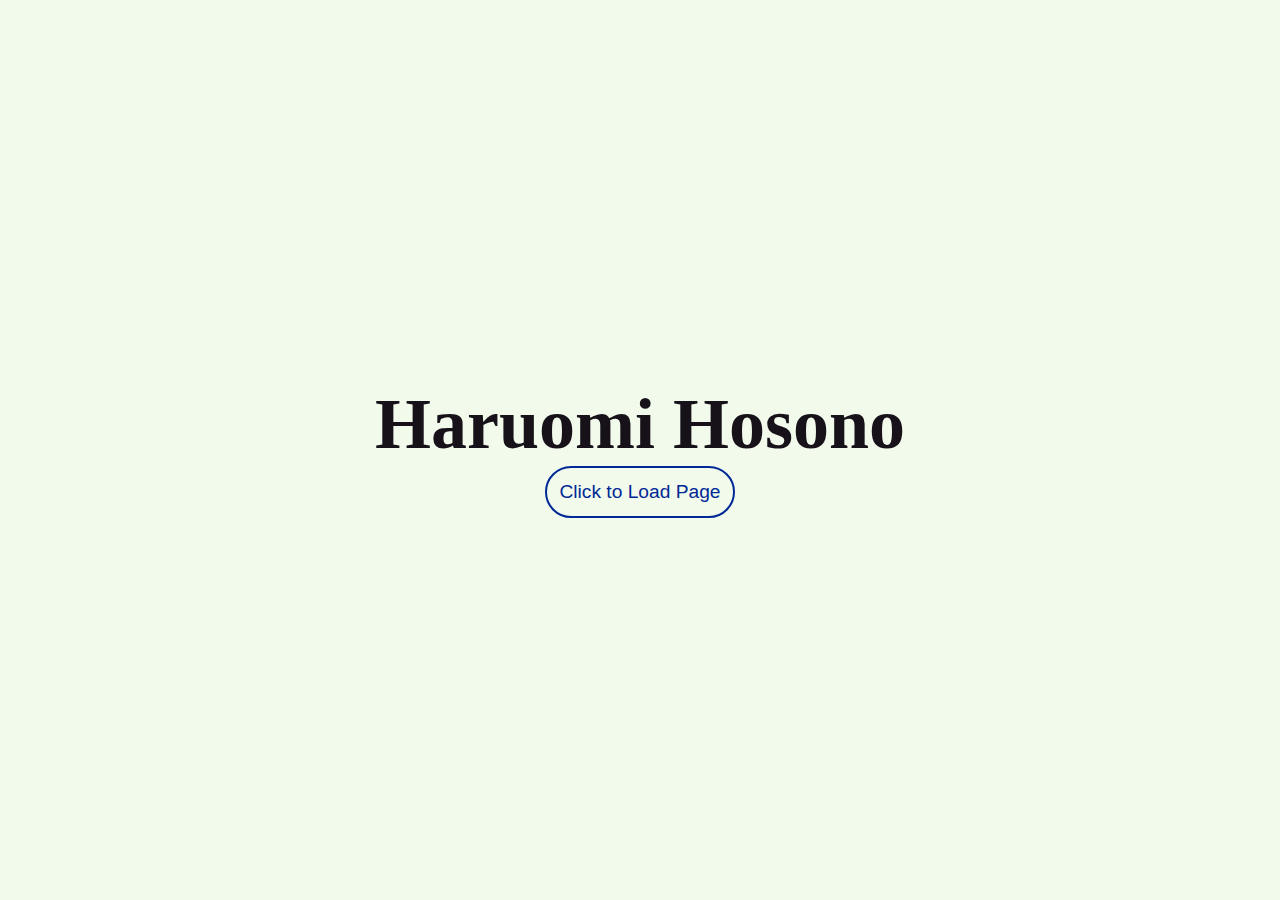
<file: a2.2/index.html>
<!DOCTYPE html>

<!-- 

  PROVIDE MEANINGFUL FEEDBACK TO THE FOLLOWING ELEMENTS:
  1) <button> with the id of load-link on the loading page (index.html)
  2) <div> with the id of load-throbber on the loading page (index.html)
  3) <li> inside of the <ol> inside of the <nav> on the information page (hosono.html)
  4) <button> with the id of mode-button on the information page (hosono.html)
  5) switchModes() function - hint you can add a transition CSS property to the <body> and it will be inherited 
     by all the elements inside, so when custom CSS variables are changed it will apply transition

-->

<!--Peter's comments: So this is a reminiscence of a Wikipedia page so for me simple is the optimal way here, no need for something flashy just plain and simple and the webpage would do its job just fine.
I only changed the color of the hover function from purple to deep blue since it would be more like to google color scheme. Also, the cursor I changed to a pointer.
-->
<!--
1) For the load-link button I decided to give just a plain curve border with the color scheme of the default website.
2) I've also looked into LinkedIn and some other websites that would serve the same purpose and the simple design here just work well for me. The load-throbber here is heavily inspired by LinkedIn.
3) I put some highlighted hover effects over the information text.
4) + 5) The Light&Dark mode I also did some effects just like the previous ones.
-->

<html lang="en">

  <head>

    <meta charset="utf-8" name="viewport" content="width=device-width, initial-scale=1.0">

    <link rel="stylesheet" type="text/css" href="style.css">

    <title>Loading Page</title>

    <script src="./fakeLoad.js" defer></script>

  </head>

  <body id="load-body">

      <h1>Haruomi Hosono</h1>
      <!--
        Typically I'd use an <a> here but as we're faking a load time I'm using a <button> instead.  If it was an 
        <a> I would leave off the target attribute so that it would redirect the current tab.
      -->
      <!--
        The function loadPageAfterDelay() is declared in the file fakeLoad.js - it takes a number value that sets the 
        amount of time it takes in ms and a url to redirect to.
      -->
      <button id="load-link" onclick="loadPageAfterDelay(10000, './hosono.html')">Click to Load Page</button>
      <!--
        This is a div we're using for the throbber - if we wanted to do a % based loading bar there is an element 
        called <progress> but as this one is just indicating a wait rather than providing direct feedback on progress I've 
        opted for using a <div>.
      -->
      <div id="load-throbber"></div>

  </body>

</html>
</file>
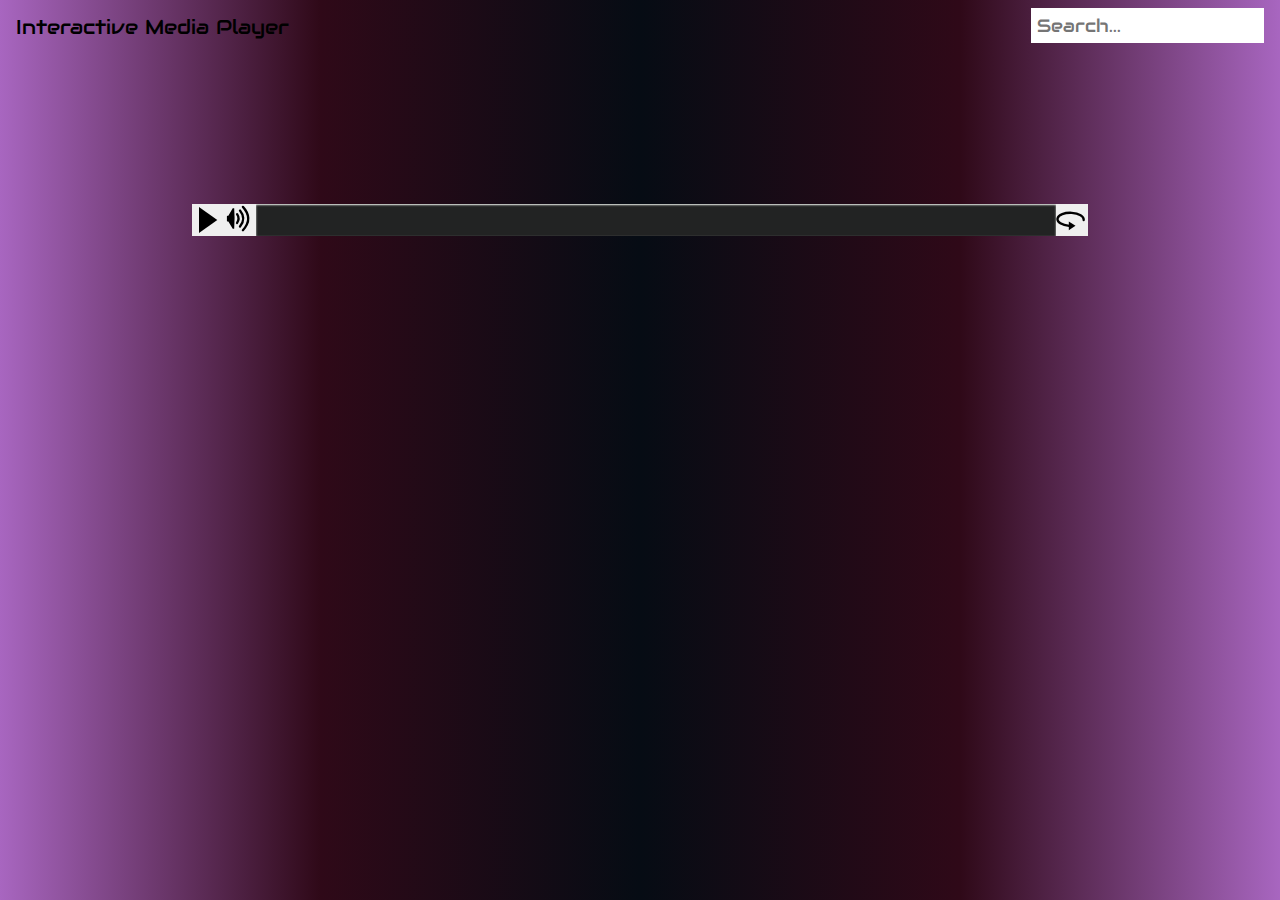
<file: a2.3/index.html>
<!DOCTYPE html>

<html lang="en">

  <head>

    <meta charset="utf-8" name="viewport" content="width=device-width, initial-scale=1.0">
    <title>Media Player Experiment</title>
    <link rel="stylesheet" href="style.css">
    <script src="playerControls.js" defer></script>
    <link rel="stylesheet" href="https://fonts.googleapis.com/css?family=Audiowide">

  </head>

  <body>
   
    <div class="topnav">
      <a>Interactive Media Player</a>
      <input type="text" placeholder="Search...">
    </div>

    <!-- this element holds all of the media player -->
    <div class="video-player-wrapper">
      <!-- this element holds the video element and the overlay -->
      <div class="video-element-wrapper">

        <video id="videoElement" controls>
          <source src="https://thelongesthumstore.sgp1.cdn.digitaloceanspaces.com/IM-2250/miac.mp4" type="video/mp4">
        </video>

        <img id="videoPlayOverlay" src="./icons/play.svg">

      </div>
      <!-- this element holds all of the custom controls -->
      <div class="video-controls-wrapper" id="controlsWrapper">

        <button class="video-control-button" id="playButton"></button>
        
        <button class="video-control-button" id="muteButton"></button>

        <progress class="video-progress-bar" id="progressBar" value="0"></progress>

        <button class="video-control-button" id="loopButton"></button>

      </div>

    </div>

  </body>

</html>
</file>
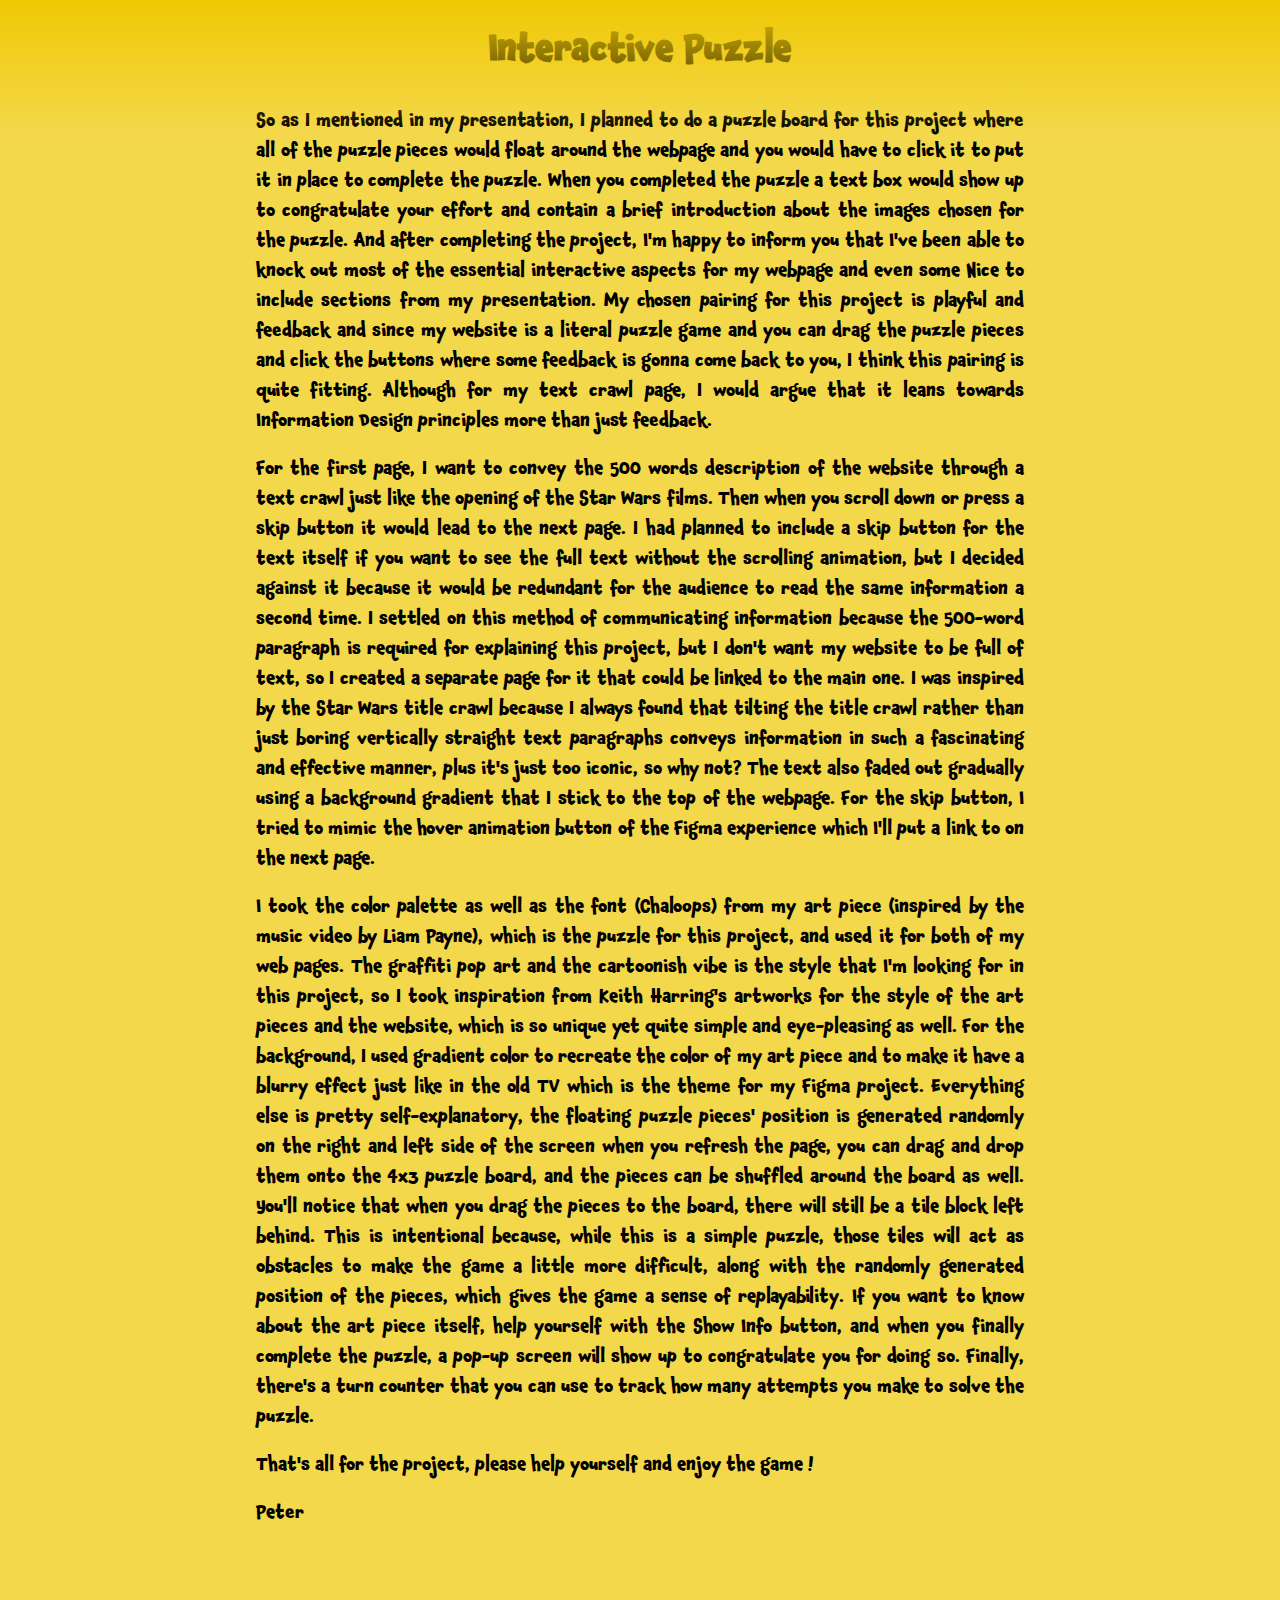
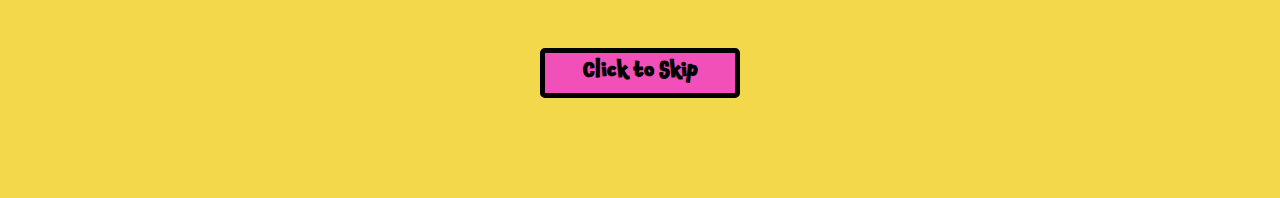
<file: a3/index.html>
<!DOCTYPE html>

<html lang="en">
  <head>
    <meta
      charset="utf-8"
      name="viewport"
      content="width=device-width, initial-scale=1.0"
    />

    <link rel="stylesheet" href="textcrawl.css" />

    <script src="textcrawl.js"></script>
  </head>

  <body id="load-body">
    <div class="wrapper">
      <div class="scroll-text">
        <h1>Interactive Puzzle</h1>
        <p>
          So as I mentioned in my presentation, I planned to do a puzzle board for this project where all of the puzzle pieces would float around the webpage and you would have to click it to put it in place to complete the puzzle. When you completed the puzzle a text box would show up to congratulate your effort and contain a brief introduction about the images chosen for the puzzle. And after completing the project, I'm happy to inform you that I've been able to knock out most of the essential interactive aspects for my webpage and even some Nice to include sections from my presentation. My chosen pairing for this project is playful and feedback and since my website is a literal puzzle game and you can drag the puzzle pieces and click the buttons where some feedback is gonna come back to you, I think this pairing is quite fitting. Although for my text crawl page, I would argue that it leans towards Information Design principles more than just feedback.
        </p>
          <p>For the first page, I want to convey the 500 words description of the website through a text crawl just like the opening of the Star Wars films.
            Then when you scroll down or press a skip button it would lead to the next page. I had planned to include a skip button for the text itself if you want to see the full text without the scrolling animation, but I decided against it because it would be redundant for the audience to read the same information a second time. I settled on this method of communicating information because the 500-word paragraph is required for explaining this project, but I don't want my website to be full of text, so I created a separate page for it that could be linked to the main one. I was inspired by the Star Wars title crawl because I always found that tilting the title crawl rather than just boring vertically straight text paragraphs conveys information in such a fascinating and effective manner, plus it's just too iconic, so why not? The text also faded out gradually using a background gradient that I stick to the top of the webpage. For the skip button, I tried to mimic the hover animation button of the Figma experience which I'll put a link to on the next page.
            </p>
        <p>I took the color palette as well as the font (Chaloops) from my art piece (inspired by the music video by Liam Payne), which is the puzzle for this project, and used it for both of my web pages. The graffiti pop art and the cartoonish vibe is the style that I'm looking for in this project, so I took inspiration from Keith Harring's artworks for the style of the art pieces and the website, which is so unique yet quite simple and eye-pleasing as well. For the background, I used gradient color to recreate the color of my art piece and to make it have a blurry effect just like in the old TV which is the theme for my Figma project. Everything else is pretty self-explanatory, the floating puzzle pieces' position is generated randomly on the right and left side of the screen when you refresh the page, you can drag and drop them onto the 4x3 puzzle board, and the pieces can be shuffled around the board as well. You'll notice that when you drag the pieces to the board, there will still be a tile block left behind. This is intentional because, while this is a simple puzzle, those tiles will act as obstacles to make the game a little more difficult, along with the randomly generated position of the pieces, which gives the game a sense of replayability. If you want to know about the art piece itself, help yourself with the Show Info button, and when you finally complete the puzzle, a pop-up screen will show up to congratulate you for doing so. Finally, there's a turn counter that you can use to track how many attempts you make to solve the puzzle.
        </p>
        <p>That's all for the project, please help yourself and enjoy the game !</p>
<p>Peter</p>
    </div>
    </div>

    <button id="load-link" onclick="loadPageAfterDelay(5000, './puzzle.html')">
      Click to Skip
    </button>
    <div id="load-throbber"></div>
  </body>
</html>
</file>
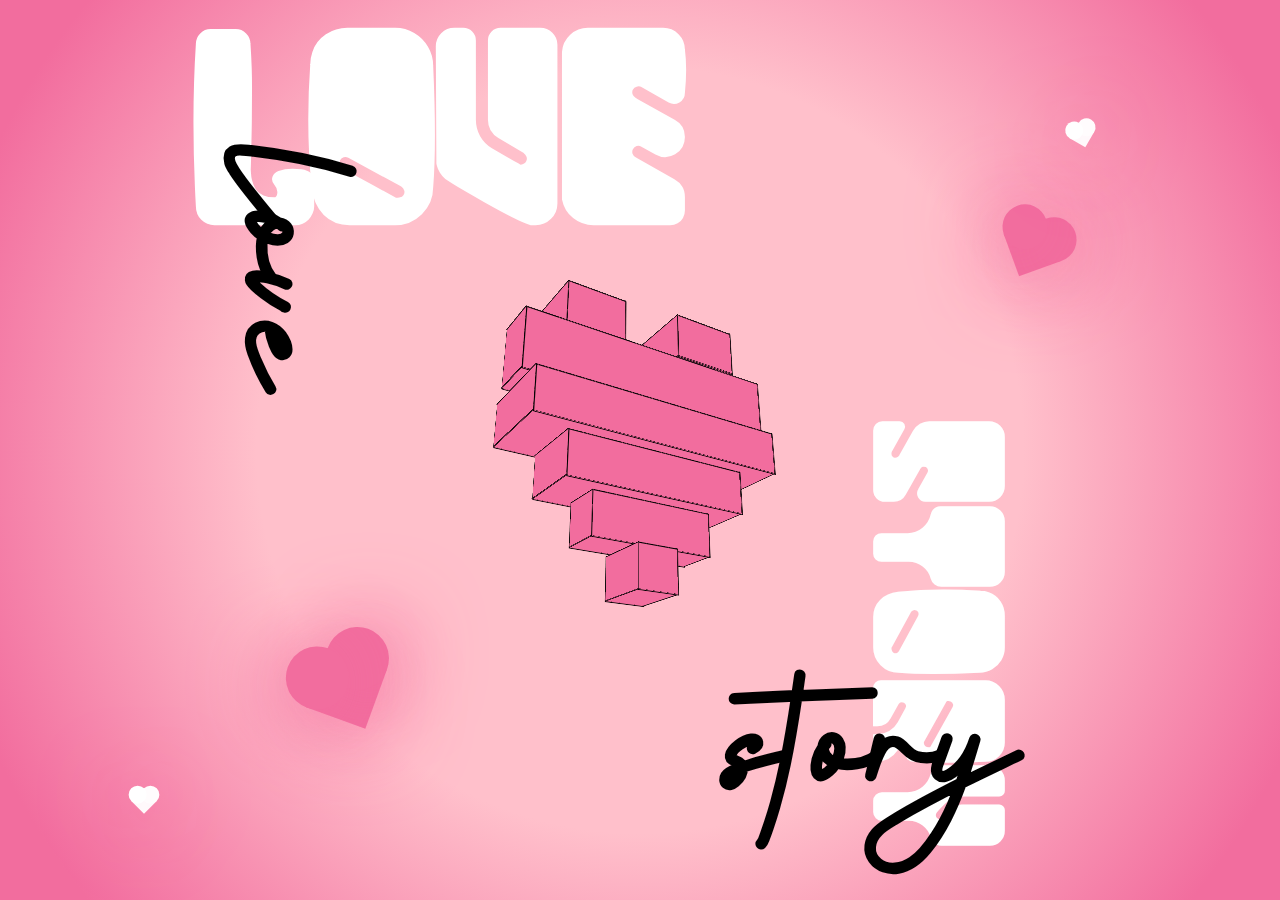
<file: s3938335/index.html>
<!DOCTYPE html>
<html>
<head>
    <meta charset='utf-8'>
    <meta http-equiv='X-UA-Compatible' content='IE=edge'>
    <title>index
    </title>
    <meta name='viewport' content='width=device-width, initial-scale=1'>
    <link rel="stylesheet" href="style.css">
    
</head>
<body>

    <h1>LOVE</h1>
    <h2>love</h2>

    <div class="cuboid">
        <div class="cuboid_side"></div>
        <div class="cuboid_side"></div>
        <div class="cuboid_side"></div>
        <div class="cuboid_side"></div>
        <div class="cuboid_side"></div>
        <div class="cuboid_side"></div>
    </div>

    <div class="cuboid">
        <div class="cuboid_side"></div>
        <div class="cuboid_side"></div>
        <div class="cuboid_side"></div>
        <div class="cuboid_side"></div>
        <div class="cuboid_side"></div>
        <div class="cuboid_side"></div>
    </div>
    

    <div class="cuboid">
        <div class="cuboid_side"></div>
        <div class="cuboid_side"></div>
        <div class="cuboid_side"></div>
        <div class="cuboid_side"></div>
        <div class="cuboid_side"></div>
        <div class="cuboid_side"></div>
    </div>

    <div class="cuboid">
        <div class="cuboid_side"></div>
        <div class="cuboid_side"></div>
        <div class="cuboid_side"></div>
        <div class="cuboid_side"></div>
        <div class="cuboid_side"></div>
        <div class="cuboid_side"></div>
    </div>

    <div class="cuboid">
        <div class="cuboid_side"></div>
        <div class="cuboid_side"></div>
        <div class="cuboid_side"></div>
        <div class="cuboid_side"></div>
        <div class="cuboid_side"></div>
        <div class="cuboid_side"></div>
    </div>

    <div class="cuboid">
        <div class="cuboid_side"></div>
        <div class="cuboid_side"></div>
        <div class="cuboid_side"></div>
        <div class="cuboid_side"></div>
        <div class="cuboid_side"></div>
        <div class="cuboid_side"></div>
    </div>

    <div class="cuboid">
        <div class="cuboid_side"></div>
        <div class="cuboid_side"></div>
        <div class="cuboid_side"></div>
        <div class="cuboid_side"></div>
        <div class="cuboid_side"></div>
        <div class="cuboid_side"></div>
    </div>


    <div class="heart"></div>
    <div class="heart_right"></div>

    <div class="smallheart"></div>
    <div class="tinyheart"></div>

    <div class="shadow"></div>
    

    <h3>STORY</h3>
    <h4>story</h4>
</body>
</html>
</file>
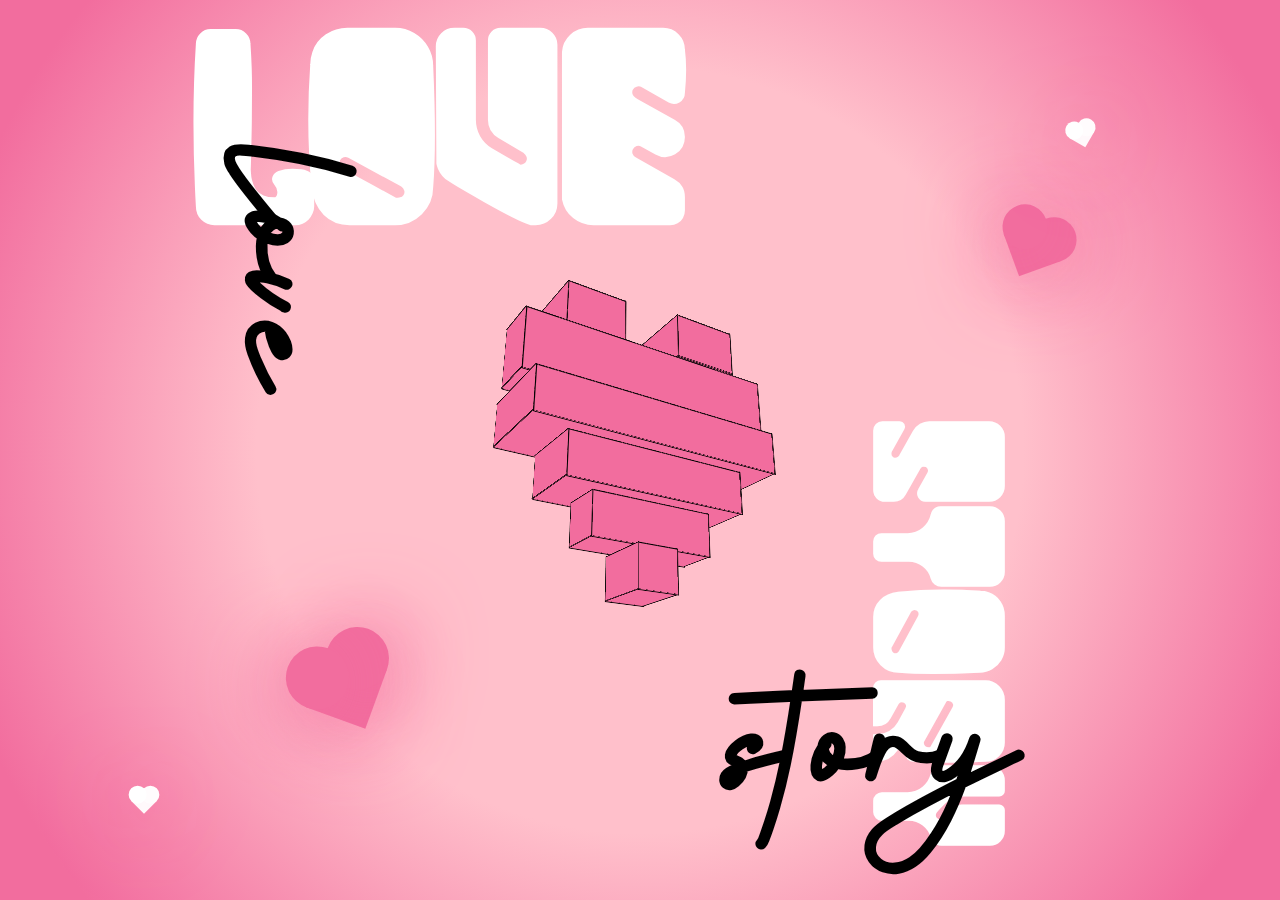
<file: a1.s3938335/html.html>
<!DOCTYPE html>
<html>
<head>
    <meta charset='utf-8'>
    <meta http-equiv='X-UA-Compatible' content='IE=edge'>
    <title>index
    </title>
    <meta name='viewport' content='width=device-width, initial-scale=1'>
    <link rel="stylesheet" href="css_01.css">
    
</head>
<body>

    <h1>LOVE</h1>
    <h2>love</h2>

    <div class="cuboid">
        <div class="cuboid_side"></div>
        <div class="cuboid_side"></div>
        <div class="cuboid_side"></div>
        <div class="cuboid_side"></div>
        <div class="cuboid_side"></div>
        <div class="cuboid_side"></div>
    </div>

    <div class="cuboid">
        <div class="cuboid_side"></div>
        <div class="cuboid_side"></div>
        <div class="cuboid_side"></div>
        <div class="cuboid_side"></div>
        <div class="cuboid_side"></div>
        <div class="cuboid_side"></div>
    </div>
    

    <div class="cuboid">
        <div class="cuboid_side"></div>
        <div class="cuboid_side"></div>
        <div class="cuboid_side"></div>
        <div class="cuboid_side"></div>
        <div class="cuboid_side"></div>
        <div class="cuboid_side"></div>
    </div>

    <div class="cuboid">
        <div class="cuboid_side"></div>
        <div class="cuboid_side"></div>
        <div class="cuboid_side"></div>
        <div class="cuboid_side"></div>
        <div class="cuboid_side"></div>
        <div class="cuboid_side"></div>
    </div>

    <div class="cuboid">
        <div class="cuboid_side"></div>
        <div class="cuboid_side"></div>
        <div class="cuboid_side"></div>
        <div class="cuboid_side"></div>
        <div class="cuboid_side"></div>
        <div class="cuboid_side"></div>
    </div>

    <div class="cuboid">
        <div class="cuboid_side"></div>
        <div class="cuboid_side"></div>
        <div class="cuboid_side"></div>
        <div class="cuboid_side"></div>
        <div class="cuboid_side"></div>
        <div class="cuboid_side"></div>
    </div>

    <div class="cuboid">
        <div class="cuboid_side"></div>
        <div class="cuboid_side"></div>
        <div class="cuboid_side"></div>
        <div class="cuboid_side"></div>
        <div class="cuboid_side"></div>
        <div class="cuboid_side"></div>
    </div>


    <div class="heart"></div>
    <div class="heart_right"></div>

    <div class="smallheart"></div>
    <div class="tinyheart"></div>

    <div class="shadow"></div>
    

    <h3>STORY</h3>
    <h4>story</h4>
</body>
</html>
</file>
<file: a2.2/style.css>
/*
  This one CSS file is imported into both index.html AND hosono.html so you need to be careful that it 
  works for both.
*/

*{
  box-sizing: border-box;
  background-origin: border-box;
  margin: 0;
}

:root{
  /* first two colours come from Kuroi's Manga Pallete Palette */
  /* https://lospec.com/palette-list/manga-pallete */
  --col-01:#171219;
  --col-02:#f2fbeb;
  --col-03:#002896;
  --col-04:#b6e878;
  font-size: 16px;
  /* scroll behaviour makes the <a> links to ids scroll to position over time rather than immediately */
  scroll-behavior: smooth;
}

body{
  padding: 1rem;
  background-color: var(--col-02);
  color: var(--col-01);
  transition: 5s;
}

nav {
  margin-top: 1rem;
}

nav li{
  font-size: 1rem;
}

section{
  margin-bottom: 2rem;
}

h1{
  font-size: 3rem;
}

h2{
  font-size: 2rem;
}

p{
  font-size: 1rem;
  margin-top: 1rem;
}

figcaption{
  width: fit-content;
}

dl ul{
  margin-bottom: 0;
}

li{
  font-size: 1rem;
}

dd{
  padding-left: 60px;
}

li ul{
  padding-left: 40px;
}

.img-wrapper{
  width: 100%;
  margin-bottom: 1.5rem;
}

.img-figure{
  display: flex;
  flex-direction: column;
  align-items: center;
}

.article-img{
  width: 80%;
}

.res-columns{
  column-width: 25rem;
}

#mode-button{
  float: right;
  /* note the use of position: sticky to keep the button on the page even with scrolling */
  position: sticky;
  top: 1rem;
}

/* code for loading page */

#load-body{
  height: 100vh;
  display: flex;
  flex-direction: column;
  align-items: center;
  justify-content: center;
}
/* changing button to look like a link */
#load-link{
  line-height: 1rem;
  background-color: transparent;
  border: 0;
  cursor: pointer;
  font-size: 0.8rem;
  color: var(--col-03);
  text-decoration: none;
  display: inline-block;
  padding: 0.5rem;
  border: 2px solid var(--col-03);
  border-radius: 50px;
  transition: background-color 0.3s ease, color 0.3s ease;
}

#load-link:hover{
  background-color: var(--col-03);
  color: var(--col-02);
}
/* adding animation when clicking the button */
#load-throbber{
  /* the width, height and background-color give it a shape on the page without any content inside - 
  these value are arbitrary, please change to create your own design  */
  margin-top: 1rem;
  margin-bottom: 2rem;
  width: 50px;
  height: 50px;
  border-radius: 50%;
  background-color: var(--col-02);
  display: flex;
  justify-content: center;
  align-items: center;
  /* we also initially set display to none so it only shows once the link is clicked */
  display: none;
}
#load-throbber::before {
  content: '';
  display: block;
  width: 25px;
  height: 25px;
  border: 3px solid var(--col-03);
  border-top-color: var(--col-01);
  border-radius: 50%;
  animation: load 1s ease-in-out infinite;
}
@keyframes load {
  0% {
    transform: rotate(0);
  }
  100% {
    transform: rotate(360deg);
  }
}

/* Media Queries */

/* medium devices 600 - 992 */
@media only screen and (min-width: 600px) {
  :root{
    font-size: 20px;
  }
  
  .img-wrapper{
    width: 75%;
    margin: 1.5rem auto;
  }

}

/* medium devices 992 + */
@media only screen and (min-width: 992px) {
  :root{
    font-size: 24px;
  }

  .img-wrapper{
    max-width: fit-content;
    float: right;
    margin: 1.5rem;
  }

}

@media (prefers-reduced-motion) {
  :root{
    scroll-behavior: auto;
  }
}
</file>
<file: a2.3/style.css>
*{
  box-sizing: border-box;
  background-origin: border-box;
  margin: 0;
}

/* Basis for colour palette comes from 1bit Monitor Glow Palette by Polyducks */
/* https://lospec.com/palette-list/1bit-monitor-glow */
/* you're welcome to change the colours if you want or any of the other general page style */
:root{
  --col-01:#222323;
  --col-02:#f0f6f0;
  --col-03:#5252ff;
  --col-04:#b6e878;
  --col-05:#bcbdbc;
  --col-06:#6f6f6f;
  --border: 1px solid var(--col-02);
  background: rgb(168,102,192);
  background: linear-gradient(90deg, rgba(168,102,192,1) 0%, rgba(47,9,24,1) 25%, rgba(6,12,20,1) 50%, rgba(47,9,24,1) 75%, rgba(168,102,192,1) 100%);
}

/* Peter's Comments
The styling of this particular project is really straightforward since I use the color scheme of the visual from the video itself, I based on that color palate to create a gradient color for the background of the webpage. The video itself gave me a lot of a futuristic vibe hence why the font choice for the title and the search bar which reminiscence of old 1980s sci-fi films (the font is alike some of those movie posters from that period).
For the additional element, I took a lot of inspiration from Youtube and Twitch with the title of the website (or the logo) on the right side of the page and a search bar is also an essential piece for every one of those media player websites.
*/
* {box-sizing: border-box;}

body {
  margin: 0;
  font-family: "Audiowide", sans-serif;
}

.topnav {
  overflow: hidden;
  background: rgb(168,102,192);
  background: linear-gradient(90deg, rgba(168,102,192,1) 0%, rgba(47,9,24,1) 25%, rgba(6,12,20,1) 50%, rgba(47,9,24,1) 75%, rgba(168,102,192,1) 100%);
}

.topnav a {
  float: left;
  display: block;
  padding: 14px 16px;
  font-size: 20px;
  font-family: "Audiowide", sans-serif;
}

.topnav input[type=text] {
  float: right;
  padding: 6px;
  margin-top: 8px;
  margin-right: 16px;
  border: none;
  font-size: 18px;
  font-family: "Audiowide", sans-serif;
}


.video-player-wrapper{
  display: flex;
  flex-direction: column;
  width: 70%;
  margin: 0 auto;
}

/* because I want to overlay the play icon on the video they need to be in their own wrapper */
.video-element-wrapper{
  display: grid;
  grid-template-columns: 1fr;
  grid-template-rows: 1fr;
}

#videoElement{
  width: 100%;
  grid-column: 1/2;
  grid-row: 1/2;
}

#videoPlayOverlay{
  width: 8rem;
  height: 8rem;
  grid-column: 1/2;
  grid-row: 1/2;
  justify-self: center;
  align-self: center;
  opacity: 0.6;
  display: none;
}

.video-controls-wrapper{
  display: flex;
  justify-content: center;
}
/* this overwrites the above display:flex - something which is then undone when the JS loads */
#controlsWrapper{
  display: none;
}

.video-control-button{
  width: 2rem;
  height: 2rem;
  padding: .1rem;
  border: none;
  cursor: pointer;
}
.video-control-button:hover{
  background-color: var(--col-05);
}
.video-control-button:active{
  background-color: var(--col-06);
}
.button-icon{
  pointer-events: none;
}

#playButton{
  background-image: url('./icons/play.svg');
}

#muteButton{
  background-image: url('./icons/mute.svg');
}

#loopButton{
  background-image: url('./icons/loop.svg');
}

.video-progress-bar{
  /* Reset the default appearance */
  -webkit-appearance: none;
  -moz-appearance: none;
  appearance: none;
  border: none;
  height: 2rem;
  flex-grow: 1;
  cursor: pointer;
  background-color: var(--col-01);
  box-shadow: 0 1px 2px var(--col-02) inset;
}
::-moz-progress-bar {
  background-color: var(--col-02);
}

::-webkit-progress-bar {
  background-color: var(--col-01);
  box-shadow: 0 1px 2px var(--col-02) inset;
}
::-webkit-progress-value {
  background-color: var(--col-02);
}

.timeline-loading{
  background-image: -moz-repeating-linear-gradient(45deg, var(--col-03) 0% 2%, transparent 2% 4%, red 4%);
  background-size: 200% 100%;
  animation: loadingAnimation 4s linear infinite;
}

@keyframes loadingAnimation {
  100%{
    background-position: 50% 0%;
  }
}
</file>
<file: a3/textcrawl.css>
@font-face {
  font-family: "ChaloopsBold";
  src: url(./fonts/Chaloops-Bold.ttf);
}

@font-face {
  font-family: "ChaloopsMedium";
  src: url(./fonts/Chaloops-Medium.ttf);
}

@font-face {
  font-family: "ChaloopsRegular";
  src: url(./fonts/Chaloops-Regular.ttf);
}

/* text scroll animation */
@keyframes scroll {
  from {
    top: 0; transform: translateZ(0) rotateX(20deg);
  }
  to {
    top: -7500px; transform: translateZ(-2500px) rotateX(21deg);
  }
}

/* load-throbber spin animation */
@keyframes spin {
  0% {
    transform: rotate(0deg);
  }
  100% {
    transform: rotate(360deg);
  }
}

body {
  font-family: "ChaloopsBold";
  /* push down the wrapper by half the page */
  margin: 0 auto;
  position: relative;
  background-color: #EFC805B7;
}

body::after {
  content: '';
  position: fixed;
  top: 0;
  width: 100%;
  height: 25%;
  background: linear-gradient(0deg, rgba(0,0,0,0) 40%, rgba(239,200,5,1) 100%);
}

.wrapper {
  display: flex;
  height: 100%;
  width: 60%;
  margin: 0 auto;
  perspective: 450px;
}

.scroll-text {
  font-size: large;
  text-align: justify;
  position: relative;
  animation: scroll 400s linear forwards;
}

h1 {
  text-align: center;
}

#load-throbber {
  border: 16px solid black;
  border-top: 16px solid #F050B7;
  border-radius: 50%;
  width: 80px;
  height: 80px;
  animation: spin 2s linear infinite;
  margin: 20px auto;
  display: none;
}

#load-link {
  display: flex;
  justify-content: center;
  align-items: center;
  width: 200px; /* Adjust the width */
  height: 50px; /* Adjust the height */
  margin: 100px auto;
  border: solid;
  border-width: 5px;
  border-radius: 5px;
  background-color: #F050B7;
  color: black;
  font-size: 20px; /* Adjust the font size */
  font-weight: bold;
  cursor: pointer;
  transition: background-color 0.3s ease;
  font-family: "ChaloopsBold";
}

#load-link:hover {
  background-color: #EFC805B7;
}
</file>
<file: s3938335/style.css>
/*FONTS*/
@font-face {
    font-family: "MyFont";
    src: url(folder/ASHOKA.ttf);
}

@font-face {
    font-family: "secondfont";
    src: url(folder/Anthena\ for\ Personal\ Use\ License.otf);
}

h1{
    font-size: 30vmin;
    font-family: "Myfont";
    color: white;
    position: absolute;
    left: 15vw;
    top: 2vh;
    letter-spacing: 0;
}

h2{
    font-family: "secondfont";
    font-size: 25vmin;
    margin: 5vmin;
    position: absolute;
    left: 10vw;
    top: 10vh;
    rotate: 90deg;


}

h3{
    font-family: "Myfont";
    font-size: 20vmin;
    color: white;
    margin: 0;
    position: absolute;
    right: 11vw;
    bottom: 20vh;
    rotate: 90deg;
    letter-spacing: 0.5vmin;
  
}

h4{
    font-family: "secondfont";
    font-size: 25vmin;
    position: absolute;
    margin: 0;
    right: 20vw;
    bottom: 5vh;
}

*{
    margin: 0;
    padding: 0;
}

h1{
    margin: 0 0;
    padding-left: 0;
}

body{

    background: radial-gradient(circle, rgba(255,192,203,1) 49%, rgba(242,109,158,1) 91%);
    min-height: 100vh;
    display: flex;
    flex-direction: column;
    align-items: center;
    justify-content: center;
    perspective: 80vmin;
}
/* CUBOID TO CREATE A SHAPE OF HEART*/
.cuboid {
    --width: 5vmin;
    --height: 5vmin;
    --depth: 5vmin;
    height: var(--height);
    width: var(--width);
    --color: #F26D9E;
    position: relative;
    transform: rotateX(24deg) rotateY(32deg);
    transform-style: preserve-3d;
}

.cuboid_side {
    background-color: var(--color);
    border: 0.1vmin solid;
    position: absolute;
}

.cuboid_side:nth-of-type(1),
.cuboid_side:nth-of-type(2) {
    --coefficient: -0.5;
    height: var(--height);
    width: var(--width);
    transform: translate3d(0, 0 , calc(var(--depth) * var(--coefficient)));
    
}

.cuboid_side:nth-of-type(2){
    --coefficient: 0.5;
}

.cuboid_side:nth-of-type(3),
.cuboid_side:nth-of-type(4) {
    --rotation: 90deg;
    height: var(--height);
    width: var(--depth);
    left: 50%;
    top: 50%;
    transform: translate(-50%, -50%)  rotateY(var(--rotation)) translate3d(0, 0, calc(var(--width) * -0.5));
}

.cuboid_side:nth-of-type(4){
    --rotation: -90deg;
}

.cuboid_side:nth-of-type(5),
.cuboid_side:nth-of-type(6){
    --rotation: -90deg;
    height: var(--depth);
    width: var(--width);
    left: 50%;
    top: 50%;
    transform: translate(-50%, -50%) rotateX(var(--rotation)) translate3d(0, 0, calc(var(--height) * -0.5));

}

.cuboid_side:nth-of-type(6){
    --rotation: 90deg;
}


.cuboid:nth-of-type(1){
    margin-right: 13vmin;
    margin-bottom: -1.3vmin;
    --width: 7vmin;
    --height: 5vmin; 
    --depth: 7vmin;
    /*--color: #BF0404;*/
    animation: cube_6 7.5s ease-out infinite alternate;
}


.cuboid:nth-of-type(2) {
    --width: 7vmin;
    --height: 5vmin;
    --depth: 7vmin;
    /*--color: #F2B807;*/
    margin-right: -10vmin;
    margin-bottom: -3vmin;
    animation: cube_7 7.5s ease-out infinite alternate;

}

.cuboid:nth-of-type(3) {
    --width: 30vmin;
    --height: 7vmin;
    --depth: 5vmin;
    /*--color: #0477BF;*/

}

.cuboid:nth-of-type(4) {
    --width: 30vmin;
    --height: 5vmin;
    --depth: 10vmin;
    /*--color: #03A63C;*/
    animation: cube_4 7.5s ease-out infinite alternate;
}

.cuboid:nth-of-type(5) {
    --width: 22vmin;
    --height: 5vmin;
    --depth: 8vmin;
    /*--color: #BF0404;*/
    animation: cube_3 6s linear normal;

}

.cuboid:nth-of-type(6) {
    --width: 15vmin;
    --height: 5vmin;
    --depth: 5vmin;
    /*--color: #F2BB16;*/
}
.cuboid:nth-of-type(7){
    --width: 5vmin;
    --height: 5vmin;
    --depth: 7vmin;
    /*--color: #0477FE;*/
    animation: cube_1 7.5s ease-out infinite alternate;
}

/* ANIMATION FOR THE CUBOID */
@keyframes cube_1
{
    0%{
        transform: rotateX(24deg) rotateY(360deg);
        top: 10vmin;
    }

    100%{
        transform: rotateX(24deg) rotateY(30deg);
        top: 0vmin;
    }
}

@keyframes cube_3{
    0%{
        transform: rotateX(24deg) rotateY(360deg);
    }

    100%{
        transform: rotateX(24deg) rotateY(30deg);
    }
}

@keyframes cube_4{
    0%{
        transform: rotateX(24deg) rotateY(-360deg);
    }

    100%{
        transform: rotateX(24deg) rotateY(30deg);
    }
}

@keyframes cube_6{
    0%{
        right: 20vmin;
       
    }

    100%{
        right: 0vmin;
    }
}

@keyframes cube_7{
    0%{
        bottom: 15vmin;
    }

    25%{
        bottom: 7vmin;
    }

    50%{
        bottom: 4vmin;
    }

    75%{
        bottom: 2vmin;
    }

    100%{
        bottom: 0vmin;
    }
}

/* LITTE HEART IN THE BACKGROUND */
.heart{
    background: #F26D9E;
    box-shadow: -1vmin 1vmin 9vmin #F26D9E;
    height: 7vmin;
    width: 7vmin;
    left: 35vmin;
    bottom: 20vmin;
    position: absolute;
    transform: rotate(-70deg);
    animation: heart_1 0.6s linear infinite alternate;
}

.heart::after {
    background: inherit;
    border-radius: 50%;
    content: '';
    position: absolute;
    top: -50%;
    left: 0 ;
    height: 7vmin;
    width: 7vmin;
    box-shadow: -1vmin -1vmin 9vmin #F26D9E;
}

.heart::before {
    background: inherit;
    border-radius: 50%;
    content: '';
    position: absolute;
    top: 0;
    right: -50% ;
    height: 7vmin;
    width: 7vmin;
    box-shadow: 1vmin 1vmin 9vmin #F26D9E;
}

@keyframes heart_1{
    0%{
        transform: rotate(-70deg) scale(0.7);
    }

}



.heart_right {
    height: 5vmin;
    width: 5vmin;
    background-color: #F26D9E;
    box-shadow: -1vmin 1vmin 9vmin #F26D9E;
    right: 25vmin;
    top: 25vmin;
    position: absolute;
    transform: rotate(-20deg);
    animation: heart_2 1s ease-out infinite alternate;
}

.heart_right::after{
    background: inherit;
    border-radius: 50%;
    content: '';
    position: absolute;
    top: -50%;
    left: 0 ;
    height: 5vmin;
    width: 5vmin;
    box-shadow: -1vmin -1vmin 9vmin #F26D9E;
}

.heart_right::before{
    background: inherit;
    border-radius: 50%;
    content: '';
    position: absolute;
    top: 0;
    right: -50% ;
    height: 5vmin;
    width: 5vmin;
    box-shadow: 1vmin 1vmin 9vmin #F26D9E;
}

@keyframes heart_2{
    0%{
        transform: rotate(-70deg) scale(0.7);
    }
}



.smallheart{
    width: 2vmin;
    height: 2vmin;
    background: white;
    box-shadow: -1vmin 1vmin 9vmin #F26D9E;
    left: 15vmin;
    bottom: 10vmin;
    position: absolute;
    transform: rotate(-45deg);
    animation: heart_3 1s ease-out infinite alternate;
}

.smallheart::after{
    background: inherit;
    border-radius: 50%;
    content: '';
    position: absolute;
    top: -50%;
    left: 0 ;
    height: 2vmin;
    width: 2vmin;
    box-shadow: -1vmin -1vmin 9vmin #F26D9E;
}

.smallheart::before{
    background: inherit;
    border-radius: 50%;
    content: '';
    position: absolute;
    top: 0;
    right: -50% ;
    height: 2vmin;
    width: 2vmin;
    box-shadow: 1vmin 1vmin 9vmin #F26D9E;
}

@keyframes heart_3{
    0%{
        transform: scale(0.5);
    }
}


.tinyheart{
    width: 2vmin;
    height: 2vmin;
    background: white;
    box-shadow: -1vmin 1vmin 9vmin #F26D9E;
    right: 21vmin;
    top: 14vmin;
    position: absolute;
    transform: rotate(-60deg);
    animation: heart_4 0.6s linear infinite alternate;
}

.tinyheart::after{
    background: inherit;
    border-radius: 50%;
    content: '';
    position: absolute;
    top: -50%;
    left: 0 ;
    height: 2vmin;
    width: 2vmin;
    box-shadow: -1vmin -1vmin 9vmin #F26D9E;
}

.tinyheart::before{
    background: inherit;
    border-radius: 50%;
    content: '';
    position: absolute;
    top: 0;
    right: -50% ;
    height: 2vmin;
    width: 2vmin;
    box-shadow: 1vmin 1vmin 9vmin #F26D9E;
}

@keyframes heart_4{
    0%{
        transform: rotate(-60deg) scale(0.7);
    }
}
</file>
<file: a1.s3938335/css_01.css>
/*FONTS*/
@font-face {
    font-family: "MyFont";
    src: url(folder/ASHOKA.ttf);
}

@font-face {
    font-family: "secondfont";
    src: url(folder/Anthena\ for\ Personal\ Use\ License.otf);
}

h1{
    font-size: 30vmin;
    font-family: "Myfont";
    color: white;
    position: absolute;
    left: 15vw;
    top: 2vh;
    letter-spacing: 0;
}

h2{
    font-family: "secondfont";
    font-size: 25vmin;
    margin: 5vmin;
    position: absolute;
    left: 10vw;
    top: 10vh;
    rotate: 90deg;


}

h3{
    font-family: "Myfont";
    font-size: 20vmin;
    color: white;
    margin: 0;
    position: absolute;
    right: 11vw;
    bottom: 20vh;
    rotate: 90deg;
    letter-spacing: 0.5vmin;
  
}

h4{
    font-family: "secondfont";
    font-size: 25vmin;
    position: absolute;
    margin: 0;
    right: 20vw;
    bottom: 5vh;
}

*{
    margin: 0;
    padding: 0;
}

h1{
    margin: 0 0;
    padding-left: 0;
}

body{

    background: radial-gradient(circle, rgba(255,192,203,1) 49%, rgba(242,109,158,1) 91%);
    min-height: 100vh;
    display: flex;
    flex-direction: column;
    align-items: center;
    justify-content: center;
    perspective: 80vmin;
}
/* CUBOID TO CREATE A SHAPE OF HEART*/
.cuboid {
    --width: 5vmin;
    --height: 5vmin;
    --depth: 5vmin;
    height: var(--height);
    width: var(--width);
    --color: #F26D9E;
    position: relative;
    transform: rotateX(24deg) rotateY(32deg);
    transform-style: preserve-3d;
}

.cuboid_side {
    background-color: var(--color);
    border: 0.1vmin solid;
    position: absolute;
}

.cuboid_side:nth-of-type(1),
.cuboid_side:nth-of-type(2) {
    --coefficient: -0.5;
    height: var(--height);
    width: var(--width);
    transform: translate3d(0, 0 , calc(var(--depth) * var(--coefficient)));
    
}

.cuboid_side:nth-of-type(2){
    --coefficient: 0.5;
}

.cuboid_side:nth-of-type(3),
.cuboid_side:nth-of-type(4) {
    --rotation: 90deg;
    height: var(--height);
    width: var(--depth);
    left: 50%;
    top: 50%;
    transform: translate(-50%, -50%)  rotateY(var(--rotation)) translate3d(0, 0, calc(var(--width) * -0.5));
}

.cuboid_side:nth-of-type(4){
    --rotation: -90deg;
}

.cuboid_side:nth-of-type(5),
.cuboid_side:nth-of-type(6){
    --rotation: -90deg;
    height: var(--depth);
    width: var(--width);
    left: 50%;
    top: 50%;
    transform: translate(-50%, -50%) rotateX(var(--rotation)) translate3d(0, 0, calc(var(--height) * -0.5));

}

.cuboid_side:nth-of-type(6){
    --rotation: 90deg;
}


.cuboid:nth-of-type(1){
    margin-right: 13vmin;
    margin-bottom: -1.3vmin;
    --width: 7vmin;
    --height: 5vmin; 
    --depth: 7vmin;
    /*--color: #BF0404;*/
    animation: cube_6 7.5s ease-out infinite alternate;
}


.cuboid:nth-of-type(2) {
    --width: 7vmin;
    --height: 5vmin;
    --depth: 7vmin;
    /*--color: #F2B807;*/
    margin-right: -10vmin;
    margin-bottom: -3vmin;
    animation: cube_7 7.5s ease-out infinite alternate;

}

.cuboid:nth-of-type(3) {
    --width: 30vmin;
    --height: 7vmin;
    --depth: 5vmin;
    /*--color: #0477BF;*/

}

.cuboid:nth-of-type(4) {
    --width: 30vmin;
    --height: 5vmin;
    --depth: 10vmin;
    /*--color: #03A63C;*/
    animation: cube_4 7.5s ease-out infinite alternate;
}

.cuboid:nth-of-type(5) {
    --width: 22vmin;
    --height: 5vmin;
    --depth: 8vmin;
    /*--color: #BF0404;*/
    animation: cube_3 6s linear normal;

}

.cuboid:nth-of-type(6) {
    --width: 15vmin;
    --height: 5vmin;
    --depth: 5vmin;
    /*--color: #F2BB16;*/
}
.cuboid:nth-of-type(7){
    --width: 5vmin;
    --height: 5vmin;
    --depth: 7vmin;
    /*--color: #0477FE;*/
    animation: cube_1 7.5s ease-out infinite alternate;
}

/* ANIMATION FOR THE CUBOID */
@keyframes cube_1
{
    0%{
        transform: rotateX(24deg) rotateY(360deg);
        top: 10vmin;
    }

    100%{
        transform: rotateX(24deg) rotateY(30deg);
        top: 0vmin;
    }
}

@keyframes cube_3{
    0%{
        transform: rotateX(24deg) rotateY(360deg);
    }

    100%{
        transform: rotateX(24deg) rotateY(30deg);
    }
}

@keyframes cube_4{
    0%{
        transform: rotateX(24deg) rotateY(-360deg);
    }

    100%{
        transform: rotateX(24deg) rotateY(30deg);
    }
}

@keyframes cube_6{
    0%{
        right: 20vmin;
       
    }

    100%{
        right: 0vmin;
    }
}

@keyframes cube_7{
    0%{
        bottom: 15vmin;
    }

    25%{
        bottom: 7vmin;
    }

    50%{
        bottom: 4vmin;
    }

    75%{
        bottom: 2vmin;
    }

    100%{
        bottom: 0vmin;
    }
}

/* LITTE HEART IN THE BACKGROUND */
.heart{
    background: #F26D9E;
    box-shadow: -1vmin 1vmin 9vmin #F26D9E;
    height: 7vmin;
    width: 7vmin;
    left: 35vmin;
    bottom: 20vmin;
    position: absolute;
    transform: rotate(-70deg);
    animation: heart_1 0.6s linear infinite alternate;
}

.heart::after {
    background: inherit;
    border-radius: 50%;
    content: '';
    position: absolute;
    top: -50%;
    left: 0 ;
    height: 7vmin;
    width: 7vmin;
    box-shadow: -1vmin -1vmin 9vmin #F26D9E;
}

.heart::before {
    background: inherit;
    border-radius: 50%;
    content: '';
    position: absolute;
    top: 0;
    right: -50% ;
    height: 7vmin;
    width: 7vmin;
    box-shadow: 1vmin 1vmin 9vmin #F26D9E;
}

@keyframes heart_1{
    0%{
        transform: rotate(-70deg) scale(0.7);
    }

}



.heart_right {
    height: 5vmin;
    width: 5vmin;
    background-color: #F26D9E;
    box-shadow: -1vmin 1vmin 9vmin #F26D9E;
    right: 25vmin;
    top: 25vmin;
    position: absolute;
    transform: rotate(-20deg);
    animation: heart_2 1s ease-out infinite alternate;
}

.heart_right::after{
    background: inherit;
    border-radius: 50%;
    content: '';
    position: absolute;
    top: -50%;
    left: 0 ;
    height: 5vmin;
    width: 5vmin;
    box-shadow: -1vmin -1vmin 9vmin #F26D9E;
}

.heart_right::before{
    background: inherit;
    border-radius: 50%;
    content: '';
    position: absolute;
    top: 0;
    right: -50% ;
    height: 5vmin;
    width: 5vmin;
    box-shadow: 1vmin 1vmin 9vmin #F26D9E;
}

@keyframes heart_2{
    0%{
        transform: rotate(-70deg) scale(0.7);
    }
}



.smallheart{
    width: 2vmin;
    height: 2vmin;
    background: white;
    box-shadow: -1vmin 1vmin 9vmin #F26D9E;
    left: 15vmin;
    bottom: 10vmin;
    position: absolute;
    transform: rotate(-45deg);
    animation: heart_3 1s ease-out infinite alternate;
}

.smallheart::after{
    background: inherit;
    border-radius: 50%;
    content: '';
    position: absolute;
    top: -50%;
    left: 0 ;
    height: 2vmin;
    width: 2vmin;
    box-shadow: -1vmin -1vmin 9vmin #F26D9E;
}

.smallheart::before{
    background: inherit;
    border-radius: 50%;
    content: '';
    position: absolute;
    top: 0;
    right: -50% ;
    height: 2vmin;
    width: 2vmin;
    box-shadow: 1vmin 1vmin 9vmin #F26D9E;
}

@keyframes heart_3{
    0%{
        transform: scale(0.5);
    }
}


.tinyheart{
    width: 2vmin;
    height: 2vmin;
    background: white;
    box-shadow: -1vmin 1vmin 9vmin #F26D9E;
    right: 21vmin;
    top: 14vmin;
    position: absolute;
    transform: rotate(-60deg);
    animation: heart_4 0.6s linear infinite alternate;
}

.tinyheart::after{
    background: inherit;
    border-radius: 50%;
    content: '';
    position: absolute;
    top: -50%;
    left: 0 ;
    height: 2vmin;
    width: 2vmin;
    box-shadow: -1vmin -1vmin 9vmin #F26D9E;
}

.tinyheart::before{
    background: inherit;
    border-radius: 50%;
    content: '';
    position: absolute;
    top: 0;
    right: -50% ;
    height: 2vmin;
    width: 2vmin;
    box-shadow: 1vmin 1vmin 9vmin #F26D9E;
}

@keyframes heart_4{
    0%{
        transform: rotate(-60deg) scale(0.7);
    }
}
</file>
